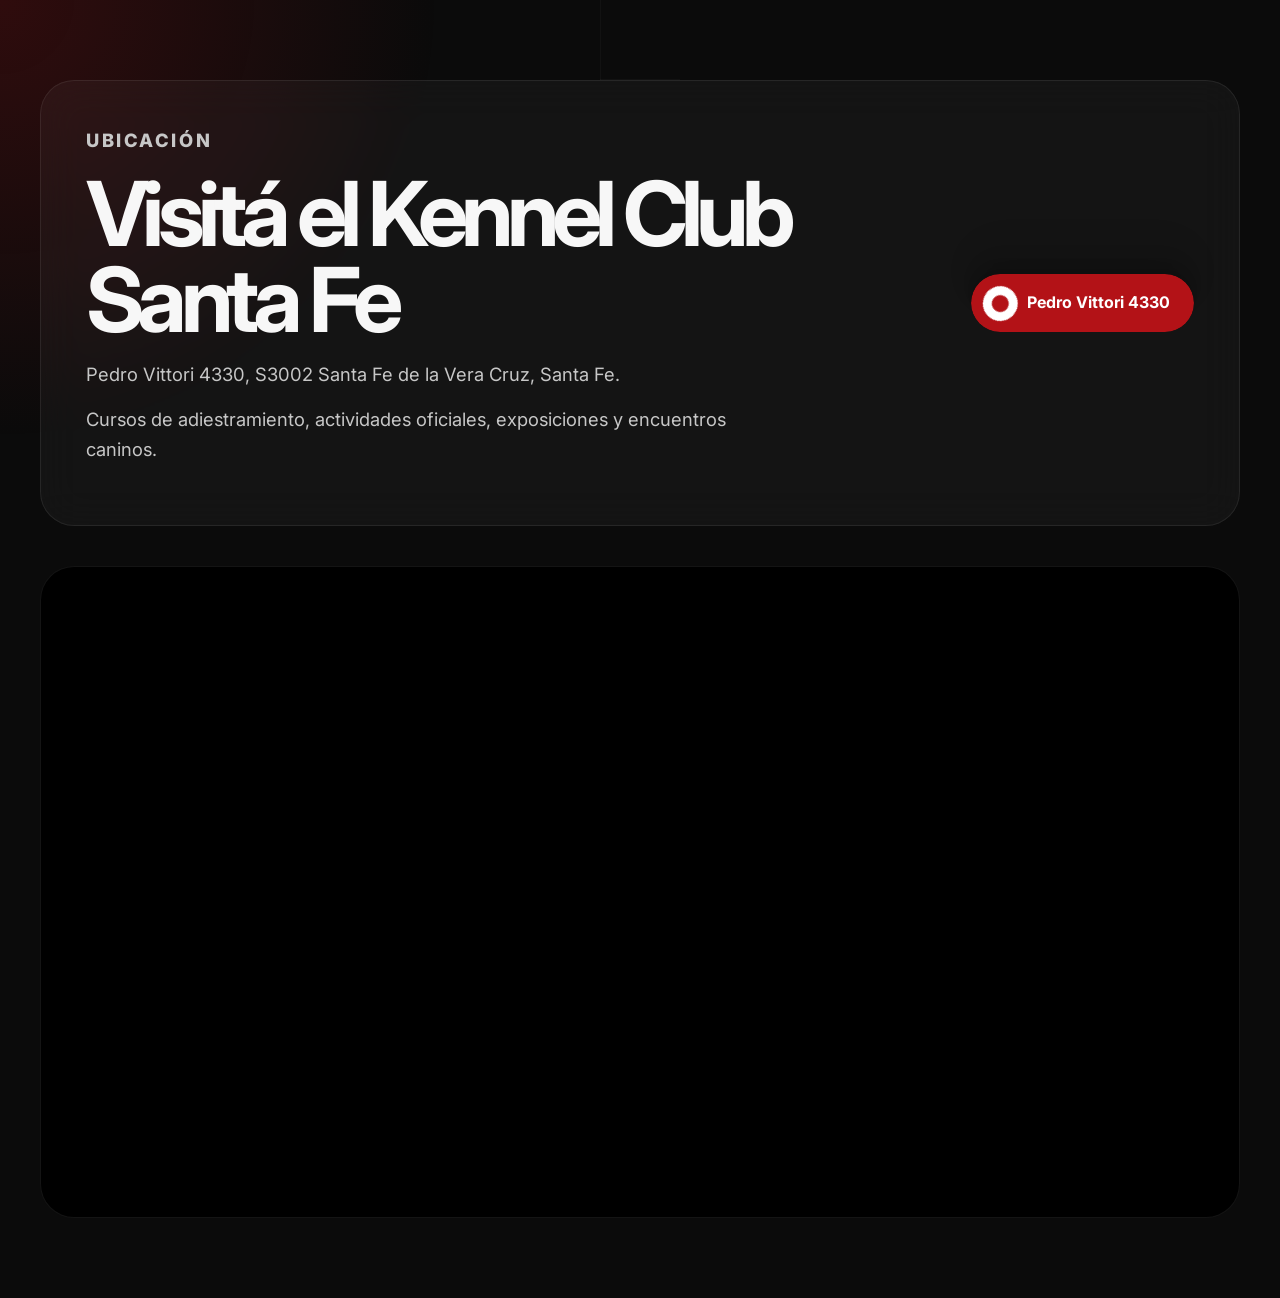
<file: ubicacion.html>
﻿<!DOCTYPE html>
<html lang="es">
<head>
  <meta charset="UTF-8" />
  <meta name="viewport" content="width=device-width, initial-scale=1.0" />

  <title>Ubicación | Kennel Club Santa Fe</title>

  <meta
    name="description"
    content="Ubicación del Kennel Club Santa Fe en Pedro Vittori 4330, Santa Fe de la Vera Cruz."
  />

  <link
    rel="icon"
    type="image/png"
    href="https://github.com/MatiasH2804/Kennel-Club-Santa-Fe-Web/blob/main/logo%20kennel.png?raw=true"
  />

  <link rel="preconnect" href="https://fonts.googleapis.com" />

  <link
    href="https://fonts.googleapis.com/css2?family=Inter:wght@400;500;700;900&display=swap"
    rel="stylesheet"
  />

  <link rel="stylesheet" href="style.css" />
</head>

<body class="ubicacion-page">

  <div class="wrapper">

    <section class="location-card">

      <div>

        <p class="eyebrow">
          Ubicación
        </p>

        <h1>
          Visitá el Kennel Club Santa Fe
        </h1>

        <p>
          Pedro Vittori 4330, S3002 Santa Fe de la Vera Cruz, Santa Fe.
        </p>

        <p>
          Cursos de adiestramiento, actividades oficiales, exposiciones y encuentros caninos.
        </p>

      </div>

      <a
        href="https://maps.google.com/?q=Pedro+Vittori+4330+Santa+Fe"
        target="_blank"
        class="map-btn-wrapper"
      >

        <svg height="0" width="0">

          <filter id="land">

            <feTurbulence
              result="turb"
              numOctaves="7"
              baseFrequency="0.006"
              type="fractalNoise"
            ></feTurbulence>

            <feDisplacementMap
              yChannelSelector="G"
              xChannelSelector="R"
              scale="700"
              in="SourceGraphic"
              in2="turb"
            ></feDisplacementMap>

          </filter>

        </svg>

        <div class="map-btn">
          Pedro Vittori 4330
        </div>

        <div class="pinpoint"></div>

        <div class="map-container">

          <div class="map fold-1"></div>
          <div class="map fold-2"></div>
          <div class="map fold-3"></div>
          <div class="map fold-4"></div>

        </div>

      </a>

    </section>

    <!-- GOOGLE MAPS -->

    <section class="maps-frame">

      <iframe
        src="https://www.google.com/maps?q=Pedro+Vittori+4330+Santa+Fe&output=embed"
        loading="lazy">
      </iframe>

    </section>

  </div>

</body>
</html>
</file>
<file: style.css>
:root {
  --bg: #111111;
  --bg-soft: #171717;
  --card: rgba(255, 255, 255, 0.075);
  --card-strong: rgba(255, 255, 255, 0.12);
  --text: #f7f7f7;
  --muted: #b9b9b9;
  --line: rgba(255, 255, 255, 0.14);
  --accent: #f45d5d;
  --accent-dark: #c92822;
  --max-width: 1180px;
  --radius: 24px;
}

* {
  box-sizing: border-box;
}

html {
  scroll-behavior: smooth;
}

body {
  margin: 0;
  min-height: 100vh;
  font-family: "Inter", system-ui, -apple-system, BlinkMacSystemFont, "Segoe UI", sans-serif;
  color: var(--text);
  background: var(--bg);
  line-height: 1.6;
}

.page-bg {
  position: fixed;
  inset: 0;
  z-index: -1;
  background-color: #111111;
  background-image:
    radial-gradient(circle at top left, rgba(244, 93, 93, 0.18), transparent 34%),
    linear-gradient(32deg, rgba(8, 8, 8, 0.74) 30px, transparent);
  background-size: auto, 60px 60px;
  background-position: center, -5px -5px;
}

a {
  color: inherit;
  text-decoration: none;
}

img {
  max-width: 100%;
  display: block;
}

.site-header {
  position: sticky;
  top: 0;
  z-index: 20;
  backdrop-filter: blur(18px);
  background: rgba(17, 17, 17, 0.76);
  border-bottom: 1px solid var(--line);
}

.navbar {
  width: min(var(--max-width), calc(100% - 32px));
  margin: 0 auto;
  min-height: 74px;
  display: flex;
  align-items: center;
  justify-content: space-between;
  gap: 20px;
}

.brand {
  display: inline-flex;
  align-items: center;
  gap: 10px;
  font-weight: 800;
  letter-spacing: -0.03em;
  font-size: 1.1rem;
}

.brand-mark {
  width: 38px;
  height: 38px;
  border-radius: 12px;
  display: grid;
  place-items: center;
  color: #111111;
  background: linear-gradient(135deg, var(--accent), #fff1b8);
  box-shadow: 0 10px 30px rgba(244, 201, 93, 0.18);
}

.nav-links {
  display: flex;
  align-items: center;
  gap: 8px;
  flex-wrap: wrap;
  justify-content: flex-end;
}

.nav-links a {
  color: var(--muted);
  padding: 9px 12px;
  border-radius: 999px;
  font-size: 0.94rem;
  transition: 0.2s ease;
}

.nav-links a:hover {
  color: var(--text);
  background: rgba(255, 255, 255, 0.09);
}

.section-shell {
  width: min(var(--max-width), calc(100% - 32px));
  margin: 0 auto;
}

.hero {
  min-height: 620px;
  padding: 84px 0 60px;
  display: grid;
  grid-template-columns: minmax(0, 1.4fr) minmax(300px, 0.6fr);
  gap: 28px;
  align-items: center;
}

.eyebrow {
  margin: 0 0 12px;
  color: var(--accent);
  font-size: 0.78rem;
  font-weight: 800;
  text-transform: uppercase;
  letter-spacing: 0.14em;
}

h1,
h2,
h3,
p {
  margin-top: 0;
}

h1 {
  max-width: 840px;
  margin-bottom: 18px;
  font-size: clamp(2.45rem, 7vw, 5.6rem);
  line-height: 0.95;
  letter-spacing: -0.075em;
}

.hero-text {
  max-width: 680px;
  color: var(--muted);
  font-size: clamp(1rem, 2vw, 1.18rem);
}

.hero-actions {
  display: flex;
  gap: 12px;
  flex-wrap: wrap;
  margin-top: 30px;
}

.btn {
  border: 0;
  cursor: pointer;
  font: inherit;
}

.btn {
  display: inline-flex;
  align-items: center;
  justify-content: center;
  min-height: 46px;
  padding: 0 18px;
  border-radius: 999px;
  font-weight: 700;
}

.btn.primary {
  color: #111111;
  background: var(--accent);
}

.btn.secondary {
  color: var(--text);
  background: rgba(255, 255, 255, 0.09);
  border: 1px solid var(--line);
}

.hero-card,
.post-card,
.side-card,
.about-section {
  border: 1px solid var(--line);
  background: var(--card);
  box-shadow: 0 24px 70px rgba(0, 0, 0, 0.24);
  backdrop-filter: blur(18px);
}

.hero-card {
  min-height: 330px;
  padding: 28px;
  border-radius: var(--radius);
  display: flex;
  flex-direction: column;
  justify-content: flex-end;
}

.card-label {
  width: fit-content;
  margin-bottom: 18px;
  padding: 7px 10px;
  border-radius: 999px;
  color: #111111;
  background: var(--accent);
  font-size: 0.78rem;
  font-weight: 800;
}

.hero-card h2 {
  margin-bottom: 10px;
  font-size: 1.55rem;
  line-height: 1.08;
}

.hero-card p,
.post-card p,
.side-card p,
.about-section p {
  color: var(--muted);
}

.hero-card a {
  color: var(--accent);
  font-weight: 800;
}

.content-grid {
  display: grid;
  grid-template-columns: minmax(0, 1fr) 330px;
  gap: 28px;
  padding: 38px 0 72px;
  align-items: start;
}

.about-section h2 {
  font-size: clamp(1.8rem, 4vw, 3rem);
  line-height: 1;
  letter-spacing: -0.05em;
}

.post-list {
  display: grid;
  grid-template-columns: repeat(2, minmax(0, 1fr));
  gap: 18px;
}

.post-card {
  padding: 24px;
  border-radius: 22px;
}

.featured-post {
  margin-bottom: 18px;
  padding: 30px;
  background: var(--card-strong);
}

.post-meta {
  display: flex;
  gap: 8px;
  flex-wrap: wrap;
  margin-bottom: 14px;
}

.post-meta span {
  padding: 5px 9px;
  border-radius: 999px;
  color: var(--muted);
  background: rgba(255, 255, 255, 0.07);
  font-size: 0.78rem;
  font-weight: 700;
}

.post-card h3 {
  margin-bottom: 10px;
  font-size: 1.28rem;
  line-height: 1.18;
}

.sidebar {
  position: sticky;
  top: 96px;
  display: grid;
  gap: 18px;
}

.side-card {
  padding: 22px;
  border-radius: 22px;
}

.side-card h2 {
  margin-bottom: 14px;
  font-size: 1.1rem;
}

.side-card a {
  display: block;
  padding: 10px 0;
  color: var(--muted);
  border-bottom: 1px solid var(--line);
}

.side-card a:hover {
  color: var(--accent);
}

.about-section {
  margin-bottom: 70px;
  padding: 34px;
  border-radius: var(--radius);
  display: grid;
  grid-template-columns: 0.8fr 1.2fr;
  gap: 30px;
  align-items: start;
}

.site-footer {
  border-top: 1px solid var(--line);
  background: rgba(0, 0, 0, 0.24);
}

.footer-inner {
  width: min(var(--max-width), calc(100% - 32px));
  min-height: 92px;
  margin: 0 auto;
  display: flex;
  align-items: center;
  justify-content: space-between;
  gap: 20px;
  color: var(--muted);
}

@media (max-width: 880px) {
  .navbar,
  .footer-inner {
    align-items: flex-start;
    flex-direction: column;
    justify-content: center;
    padding: 14px 0;
  }

  .nav-links {
    justify-content: flex-start;
  }

  .hero,
  .content-grid,
  .about-section {
    grid-template-columns: 1fr;
  }

  .hero {
    min-height: auto;
    padding-top: 56px;
  }

  .sidebar {
    position: static;
  }
}

@media (max-width: 620px) {
  .section-shell,
  .navbar,
  .footer-inner {
    width: min(100% - 22px, var(--max-width));
  }

  .post-list {
    grid-template-columns: 1fr;
  }

  .hero-card,
  .post-card,
  .side-card,
  .about-section {
    padding: 20px;
    border-radius: 18px;
  }
}
/* =========================
   BOTON MAPA
========================= */

.map-btn-wrapper {
  --btn-color: #b31217;
  --text-color: #fff;
  --land-color: #ffdd9f;
  --veg-color: #36ad5aa9;
  --water-color: #b3e3ff;
  --transition-dur: 0.3s;

  position: relative;
  display: flex;

  font-size: 16px;
  font-family: "Inter", sans-serif;

  user-select: none;
  overflow: hidden;
  border-radius: 50ch;

  box-shadow:
    0px -1px 2px rgba(3, 7, 18, 0.005),
    0px -5px 6px rgba(3, 7, 18, 0.009),
    0px -12px 12px rgba(3, 7, 18, 0.015),
    0px -20px 22px rgba(3, 7, 18, 0.02),
    0px -32px 32px rgba(3, 7, 18, 0.06);

  transition: transform var(--transition-dur) ease;
}

.map-btn {
  cursor: pointer;
  padding: 1em 1.5em 1em 3.5em;

  border-radius: 50ch;

  background-color: var(--btn-color);

  font-weight: 700;
  color: var(--text-color);

  transition:
    color var(--transition-dur) ease-in-out,
    background-color var(--transition-dur) ease-in-out;
}

.pinpoint {
  pointer-events: none;
  position: absolute;
  height: 60%;
  aspect-ratio: 1;
  top: 20%;
  left: 0.75em;

  border-radius: 50% 50% 50% 50%;
  background-color: var(--text-color);

  transform: rotateZ(45deg);

  mask-image: radial-gradient(circle at center, #0000 0%, #0000 32%, #fff 36%);

  z-index: 1;
}

.map-container {
  pointer-events: none;

  position: absolute;

  left: 0px;
  top: 115px;

  perspective: 120px;

  transform: perspective(120px) rotateX(35deg) scaleX(0);

  transform-origin: 3em 0.5em;

  transition:
    transform var(--transition-dur) ease-in-out,
    opacity var(--transition-dur) ease-in-out;

  opacity: 0;

  z-index: 0;
}

.map {
  position: absolute;
  bottom: 100px;

  width: 120px;
  height: 200px;

  background-color: var(--water-color);

  background-image: linear-gradient(to bottom, #fff2, 30%, #0000);

  transform-origin: left bottom;
}

.map::after {
  content: "";

  top: -40;
  left: 12;

  width: 100%;
  height: 200%;

  background-color: var(--land-color);

  position: absolute;

  filter: url(#land);

  box-shadow: inset 0 0 48px 24px var(--veg-color);

  z-index: 0;
}

.fold-1,
.fold-2,
.fold-3,
.fold-4 {
  mask-image: linear-gradient(to top, #fff, 97%, #0000);

  overflow: hidden;
}

.fold-1 {
  left: -60px;
  transform: rotateY(10deg) translateZ(30px);
}

.fold-2 {
  left: 60px;
  transform: rotateY(-10deg) translateZ(10px);
}

.fold-3 {
  left: -169px;
  transform: rotateY(-15deg) translateZ(-1px);
}

.fold-4 {
  left: 166px;
  transform: rotateY(15deg) translateZ(31px);
}

.map-btn-wrapper:hover {
  transform: scale(1.05);
}

.map-btn-wrapper:hover .map-btn {
  background:white;
  color:#111;
}

.map-btn-wrapper:hover .pinpoint {
  background-color: var(--btn-color);

  border-radius: 50% 50% 0 50%;

  transform: rotateZ(45deg) translate(-0.3em, -0.3em);
}

.map-btn-wrapper:hover .map-container {
  transform: perspective(100px) rotateX(35deg) scaleX(0.85);

  opacity: 1;
}

.logo-mark{
  width:54px;
  height:54px;
  border-radius:50%;
  overflow:hidden;
  background:transparent;
  box-shadow:none;
}

.logo-mark img{
  width:100%;
  height:100%;
  object-fit:cover;
  padding:0;
  border-radius:50%;
}
/* FONDO CON FOTO EN INDEX + DEGRADADO A NEGRO */

body::before{
  content:"";
  position:fixed;
  inset:0;
  z-index:-2;

  background:
    linear-gradient(
      to bottom,
      rgba(0,0,0,0.55) 0%,
      rgba(0,0,0,0.55) 45%,
      rgba(17,17,17,0.95) 78%,
      #111111 100%
    ),
    url("https://github.com/MatiasH2804/Kennel-Club-Santa-Fe-Web/blob/main/image.png?raw=true");

  background-size:cover;
  background-position:center top;
  background-repeat:no-repeat;
  background-attachment:fixed;
}

.page-bg{
  background-image:
    linear-gradient(
      to bottom,
      rgba(17,17,17,0.05) 0%,
      rgba(17,17,17,0.55) 55%,
      #111111 100%
    ),
    radial-gradient(circle at top left, rgba(244, 93, 93, 0.14), transparent 34%),
    linear-gradient(32deg, rgba(8, 8, 8, 0.55) 30px, transparent);

  background-color:transparent;
}
.brand-dog{
  width:54px;
  height:54px;
  min-width:54px;
  border-radius:50%;
  background:#ffffff;
  display:flex;
  align-items:center;
  justify-content:center;
  overflow:hidden;
}
.brand-fci{
  width:54px;
  height:54px;
  min-width:54px;

  display:flex;
  align-items:center;
  justify-content:center;

  overflow:hidden;

  background:transparent;
}

.brand-fci img{
  width:100%;
  height:100%;
  object-fit:contain;
  display:block;
}
/* BOTÓN ENTERATE MÁS */

.favorite-button-wrapper{
  margin-top:28px;
}

.favorite-container {
  width:fit-content;
  background-color: rgb(36, 36, 36);
  display: flex;
  align-items: center;
  gap: 14px;
  padding: 10px 15px 10px 10px;
  cursor: pointer;
  user-select: none;
  border-radius: 10px;
  box-shadow: rgba(46, 46, 46, 0.2) 0px 8px 24px;
  color: rgb(255, 255, 255);
}

#favorite-adiestramiento {
  display: none;
}

#favorite-adiestramiento:checked + .favorite-container svg {
  fill: hsl(0deg 100% 50%);
  stroke: hsl(0deg 100% 50%);
  animation: heartButton 1s;
}

@keyframes heartButton {
  0% { transform: scale(1); }
  25% { transform: scale(1.3); }
  50% { transform: scale(1); }
  75% { transform: scale(1.3); }
  100% { transform: scale(1); }
}

#favorite-adiestramiento + .favorite-container .action {
  position: relative;
  overflow: hidden;
  display: grid;
}

#favorite-adiestramiento + .favorite-container .action span {
  grid-column-start: 1;
  grid-column-end: 1;
  grid-row-start: 1;
  grid-row-end: 1;
  transition: all 0.5s;
}

#favorite-adiestramiento + .favorite-container .action span.option-1 {
  transform: translate(0px, 0%);
  opacity: 1;
}

#favorite-adiestramiento:checked + .favorite-container .action span.option-1 {
  transform: translate(0px, -100%);
  opacity: 0;
}

#favorite-adiestramiento + .favorite-container .action span.option-2 {
  transform: translate(0px, 100%);
  opacity: 0;
}

#favorite-adiestramiento:checked + .favorite-container .action span.option-2 {
  transform: translate(0px, 0%);
  opacity: 1;
}
/* =========================
   ICONOS SOCIALES UIVERSE FOOTER
========================= */

.uiverse-social-card {
  width: fit-content;
  height: fit-content;
  background: rgba(255, 255, 255, 0.06);
  border: 1px solid rgba(255, 255, 255, 0.08);
  backdrop-filter: blur(18px);
  display: flex;
  align-items: center;
  justify-content: center;
  padding: 18px 22px;
  gap: 20px;
  box-shadow: 0 24px 70px rgba(0, 0, 0, 0.24);
  border-radius: 18px;
}

.socialContainer {
  width: 52px;
  height: 52px;
  background-color: rgb(44, 44, 44);
  display: flex;
  align-items: center;
  justify-content: center;
  overflow: hidden;
  transition-duration: .3s;
}

.containerOne:hover {
  background-color: #d62976;
  transition-duration: .3s;
}

.containerTwo:hover {
  background-color: #00acee;
  transition-duration: .3s;
}

.socialContainer:active {
  transform: scale(0.9);
  transition-duration: .3s;
}

.socialSvg {
  width: 17px;
}

.socialSvg path {
  fill: rgb(255, 255, 255);
}

.socialContainer:hover .socialSvg {
  animation: slide-in-top 0.3s both;
}

@keyframes slide-in-top {
  0% {
    transform: translateY(-50px);
    opacity: 0;
  }

  100% {
    transform: translateY(0);
    opacity: 1;
  }
}
/* FONDO PÁGINA ADIESTRAMIENTO */

.adiestramiento-page{
  background:#111111;
}

.adiestramiento-bg{
  position:absolute;
  inset:0;
  z-index:-2;
  min-height:180vh;

  background:
    linear-gradient(
      to bottom,
      rgba(0,0,0,0.55) 0%,
      rgba(0,0,0,0.55) 45%,
      rgba(17,17,17,0.85) 80%,
      #111111 100%
    ),
    url("https://github.com/MatiasH2804/Kennel-Club-Santa-Fe-Web/blob/main/Fondo%20adiestramiento.jpg?raw=true");

  background-size:100% auto;
  background-position:center top;
  background-repeat:no-repeat;
  background-attachment:scroll;
}

.adiestramiento-main{
  padding:64px 0 80px;
}

.adiestramiento-hero-card{
  min-height:calc(100vh - 150px);
  display:grid;
  align-items:center;
  padding:54px 0 34px;
}

.adiestramiento-grid{
  display:grid;
  grid-template-columns:minmax(0, 760px);
  justify-content:center;
  margin-top:18px;
}

.adiestramiento-callout{
  display:grid;
  justify-items:center;
  gap:22px;
  margin-top:18px;
}
/* BOTÓN DORADO CURSOS */

.gold-btn {
  width: 320px;
  height: 52px;
  border: none;
  border-radius: 12px;

  background:
    linear-gradient(
      to right,
      #77530a,
      #ffd277,
      #77530a,
      #77530a,
      #ffd277,
      #77530a
    );

  background-size: 250%;
  background-position: left;

  position: relative;

  display: flex;
  align-items: center;
  justify-content: center;

  cursor: pointer;
  transition-duration: 1s;
  overflow: hidden;

  text-decoration: none;
  margin: 0 auto 28px;
}

.gold-btn::before {
  position: absolute;

  content: "Más información sobre nuestros cursos";

  color: #ffd277;

  display: flex;
  align-items: center;
  justify-content: center;

  width: 98%;
  height: 90%;

  border-radius: 10px;

  transition-duration: 1s;

  background-color: rgba(0, 0, 0, 0.88);

  font-family: "Inter", sans-serif;
  font-weight: 700;
  font-size: 0.95rem;

  padding: 0 18px;
  text-align: center;
}

.gold-btn:hover {
  background-position: right;
  transition-duration: 1s;
}

.gold-btn:hover::before {
  background-position: right;
  transition-duration: 1s;
}

.gold-btn:active {
  transform: scale(0.96);
}
/* SEGUNDO BOTÓN CURSOS */

.gold-btn-red{
  margin-top:-10px;

  background:
    linear-gradient(
      to right,
      #7a0a0a,
      #ff5a5a,
      #7a0a0a,
      #7a0a0a,
      #ff5a5a,
      #7a0a0a
    );
}

.gold-btn-red::before{
  content:"Si te querés sumar a nuestros cursos, clickeá acá";
  color:#ff8f8f;
}
.gold-btn-row{
  display:flex;
  gap:18px;
  justify-content:center;
  align-items:center;
  flex-wrap:wrap;

  margin-bottom:28px;
}
/* =========================
   PÁGINA AGILITY
========================= */

.agility-page{
  background:#111111;
}

.agility-page::before{
  content:"";
  position:fixed;
  inset:0;
  z-index:-3;

  background:
    linear-gradient(
      to bottom,
      rgba(0,0,0,.50) 0%,
      rgba(0,0,0,.62) 38%,
      rgba(17,17,17,.92) 78%,
      #111111 100%
    ),

    radial-gradient(
      circle at top left,
      rgba(244,93,93,.14),
      transparent 34%
    ),

    url("https://github.com/MatiasH2804/Kennel-Club-Santa-Fe-Web/blob/main/Fondo%20Agility.png?raw=true");

  background-size:
    cover,
    auto,
    cover;

  background-position:
    center,
    center,
    center top;

  background-repeat:no-repeat;

  background-attachment:fixed;
}

.agility-main{
  padding:64px 0 80px;
}

.agility-hero{
  min-height:calc(100vh - 120px);
  display:grid;
  grid-template-columns:minmax(0,1.15fr) minmax(320px,.85fr);
  gap:28px;
  align-items:center;
  padding:54px 0 50px;
}

.agility-hero-panel,
.agility-summary-panel,
.agility-card,
.agility-wide-card,
.agility-note{
  border:1px solid var(--line);
  background:var(--card);
  box-shadow:0 24px 70px rgba(0,0,0,.24);
  backdrop-filter:blur(18px);
  border-radius:var(--radius);
}

.agility-hero-panel{
  padding:42px;
}

.agility-summary-panel{
  padding:28px;
}

.agility-hero h1{
  max-width:900px;
  margin-bottom:22px;
  font-size:clamp(2.35rem,6vw,5.2rem);
  line-height:1.12;
  letter-spacing:-.07em;
}

.agility-hero h2,
.agility-wide-card h2,
.agility-card h2,
.agility-note h2{
  font-size:clamp(1.6rem,3vw,2.7rem);
  line-height:1.08;
  letter-spacing:-.05em;
  margin-bottom:16px;
}

.agility-card h3{
  font-size:1.18rem;
  line-height:1.18;
  margin-bottom:10px;
}

.agility-actions{
  display:flex;
  gap:12px;
  flex-wrap:wrap;
  margin-top:30px;
}

.quick-list{
  display:grid;
  gap:12px;
  margin-top:20px;
}

.quick-row{
  display:flex;
  justify-content:space-between;
  gap:18px;
  padding:14px 0;
  border-bottom:1px solid var(--line);
}

.quick-row strong{
  color:#fff;
  font-size:.96rem;
}

.quick-row span{
  color:var(--muted);
  font-size:.92rem;
  text-align:right;
}

.agility-section{
  margin-top:34px;
}

.agility-grid-spaced{
  margin-top:18px;
}

.agility-grid{
  display:grid;
  grid-template-columns:repeat(2,minmax(0,1fr));
  gap:18px;
}

.agility-card{
  padding:26px;
}

.agility-card ul{
  margin:12px 0 0;
  padding-left:20px;
  color:var(--muted);
}

.agility-card li{
  margin-bottom:8px;
}

.agility-wide-card{
  padding:32px;
  margin-top:18px;
}

.badge-row{
  display:flex;
  gap:8px;
  flex-wrap:wrap;
  margin-bottom:16px;
}

.badge{
  padding:6px 10px;
  border-radius:999px;
  color:#d7d7d7;
  background:rgba(255,255,255,.07);
  font-size:.78rem;
  font-weight:800;
}

.agility-categories{
  display:grid;
  grid-template-columns:repeat(4,minmax(0,1fr));
  gap:12px;
  margin-top:16px;
}

.category-box{
  padding:18px;
  border-radius:18px;
  background:rgba(255,255,255,.055);
  border:1px solid rgba(255,255,255,.08);
}

.category-box strong{
  display:block;
  margin-bottom:6px;
  color:#fff;
}

.category-box span{
  color:var(--muted);
  font-size:.92rem;
}

.agility-note{
  padding:30px;
  margin-top:18px;
  background:
    linear-gradient(
      135deg,
      rgba(244,93,93,.18),
      rgba(255,255,255,.05)
    );
}

.contact-pill{
  display:inline-flex;
  align-items:center;
  justify-content:center;
  min-height:44px;
  padding:0 16px;
  margin-top:10px;
  border-radius:999px;
  color:#fff;
  background:rgba(255,255,255,.09);
  border:1px solid var(--line);
  font-weight:800;
}

@media(max-width:900px){

  .agility-hero,
  .agility-grid,
  .agility-categories{
    grid-template-columns:1fr;
  }

  .agility-hero{
    min-height:auto;
  }

  .agility-hero-panel,
  .agility-summary-panel,
  .agility-wide-card,
  .agility-note{
    padding:22px;
  }

}
/* =========================
   IMAGEN FINAL AGILITY
========================= */

.agility-final-photo{
  min-height:620px;

  margin-top:70px;
  margin-bottom:40px;

  border-radius:32px;

  overflow:hidden;

  border:1px solid rgba(255,255,255,0.12);

  background:
    linear-gradient(
      to bottom,
      rgba(0,0,0,0.25) 0%,
      rgba(0,0,0,0.45) 45%,
      rgba(17,17,17,0.95) 100%
    ),
    url("https://www.ladridos.es/images/Agosto2024/entrevistaAgosto2024.jpg");

  background-size:cover;
  background-position:center;
  background-repeat:no-repeat;

  display:flex;
  align-items:flex-end;
}

.agility-final-overlay{
  width:100%;

  padding:48px;

  background:
    linear-gradient(
      to top,
      rgba(0,0,0,0.78),
      rgba(0,0,0,0)
    );
}

.agility-final-overlay h2{
  max-width:760px;

  margin:0;

  font-size:clamp(2rem, 5vw, 4.2rem);
  line-height:1.05;
  letter-spacing:-0.06em;
}

@media(max-width:700px){

  .agility-final-photo{
    min-height:440px;
  }

  .agility-final-overlay{
    padding:28px;
  }

}
/* LOGO AGILITY ARGENTINA EN HEADER */

.brand-agility{
  width:54px;
  height:54px;
  min-width:54px;
  border-radius:50%;
  background:#ffffff;
  display:flex;
  align-items:center;
  justify-content:center;
  overflow:hidden;
}

.brand-agility img{
  width:88%;
  height:88%;
  object-fit:contain;
}

/* =========================
   ACCESOS FINALES AGILITY
========================= */

.agility-bottom-actions{
  margin-top:70px;
  margin-bottom:60px;

  display:flex;
  align-items:center;
  justify-content:center;
  gap:24px;
  flex-wrap:wrap;
}

.gold-btn-reglamento{
  width:360px;
  margin:0;
}

.gold-btn-reglamento::before{
  content:"Si querés saber más sobre el reglamento";
}
/* =========================
   PÁGINA UBICACIÓN
========================= */

.ubicacion-page{
  background:#0b0b0b;
}

.ubicacion-page::before{
  content:"";
  position:fixed;
  inset:0;
  z-index:-3;

  background-image:
    radial-gradient(
      circle at top left,
      rgba(179,18,23,0.22),
      transparent 28%
    ),
    linear-gradient(
      0deg,
      rgba(255,255,255,0.03) 1px,
      transparent 1px
    ),
    linear-gradient(
      90deg,
      rgba(255,255,255,0.03) 1px,
      transparent 1px
    );

  background-size:
    auto,
    80px 80px,
    80px 80px;
}

.wrapper{
  width:min(1200px, calc(100% - 40px));
  margin:auto;
  padding:80px 0;
}

.location-card{
  background:rgba(255,255,255,0.04);
  border:1px solid rgba(255,255,255,0.08);
  border-radius:34px;
  padding:45px;
  backdrop-filter:blur(20px);

  display:flex;
  justify-content:space-between;
  align-items:center;
  gap:40px;

  margin-bottom:40px;
}

.location-card p{
  color:#c7c7c7;
  font-size:1.15rem;
  margin-bottom:16px;
  max-width:700px;
}

/* GOOGLE MAPS */

.maps-frame{
  margin-top:30px;

  overflow:hidden;

  border-radius:34px;

  border:1px solid rgba(255,255,255,0.08);

  background:black;
}

.maps-frame iframe{
  width:100%;
  height:650px;
  border:none;
  display:block;
}

@media(max-width:900px){

  .location-card{
    flex-direction:column;
    align-items:flex-start;
  }

  .location-card h1{
    font-size:2.6rem;
  }

  .maps-frame iframe{
    height:500px;
  }

}
.eduardo-link{
  color:#a8a7a7;
  font-weight:800;
  text-decoration:none;

  transition:0.25s ease;
}

.eduardo-link:hover{
  color:#ffffff;
  text-shadow:0 0 14px rgba(244,93,93,0.75);
}
/* =========================
   PÁGINA ESTRUCTURA Y BELLEZA
========================= */

.estructura-page{
  background:#111111;
}

.estructura-page::before{
  content:"";
  position:fixed;
  inset:0;
  z-index:-3;

  background:

    linear-gradient(
      to bottom,
      rgba(0,0,0,.42) 0%,
      rgba(0,0,0,.58) 38%,
      rgba(17,17,17,.92) 80%,
      #111111 100%
    ),

    radial-gradient(
      circle at top left,
      rgba(244,93,93,.14),
      transparent 34%
    ),

    url("https://github.com/MatiasH2804/Kennel-Club-Santa-Fe-Web/blob/main/Pista%20de%20bezzeza.webp?raw=true");

  background-size:
    cover,
    auto,
    cover;

  background-position:
    center,
    center,
    center top;

  background-repeat:no-repeat;

  background-attachment:fixed;
}
.estructura-info-box{
  margin-top:28px;

  padding:24px;

  border-radius:22px;

  background:rgba(0,0,0,0.34);

  border:1px solid rgba(255,255,255,0.12);

  display:flex;
  flex-wrap:wrap;
  gap:14px;

  align-items:center;
}
.estructura-info-box h3{
  width:100%;
  margin:0 0 8px;

  font-size:1.15rem;
  color:#ffffff;
}
.estructura-info-box a{
  display:inline-flex;
  align-items:center;
  justify-content:center;
  gap:10px;

  padding:12px 16px;

  border-radius:999px;

  background:rgba(255,255,255,0.09);

  border:1px solid rgba(255,255,255,0.16);

  color:#f2f2f2;

  font-weight:800;
  font-size:0.92rem;

  transition:0.22s ease;

  min-width:fit-content;
}

.estructura-info-box a:hover{
  color:#ffffff;
  border-color:rgba(244,93,93,0.55);
  background:rgba(244,93,93,0.16);
}

.guia-cinofilia-section{
  margin-top:34px;
  margin-bottom:70px;
}

.guia-cinofilia-card{
  overflow:hidden;
  border:1px solid var(--line);
  border-radius:var(--radius);
  background:var(--card);
  box-shadow:0 24px 70px rgba(0,0,0,.24);
}

.guia-cinofilia-card img{
  width:100%;
  height:auto;
}
</file>
